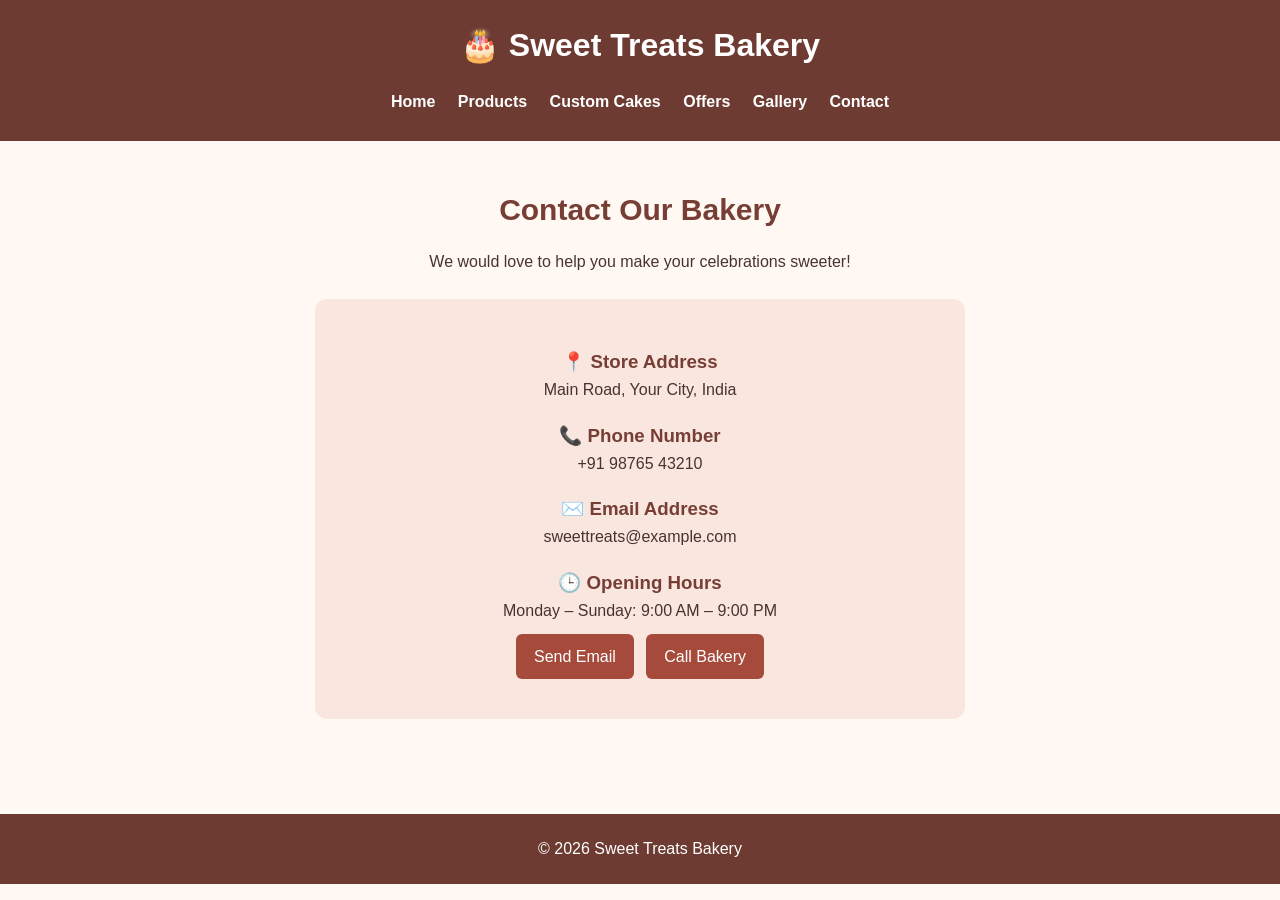
<file: contact.html>
<!DOCTYPE html>
<html lang="en">
<head>
    <meta charset="UTF-8">
    <meta name="viewport" content="width=device-width, initial-scale=1.0">
    <title>Contact Sweet Treats Bakery</title>
    <link rel="stylesheet" href="style.css">
</head>
<body>

<header>
    <h1>🎂 Sweet Treats Bakery</h1>
    <nav>
        <a href="index.html">Home</a>
        <a href="products.html">Products</a>
        <a href="custom-cakes.html">Custom Cakes</a>
        <a href="offers.html">Offers</a>
        <a href="gallery.html">Gallery</a>
        <a href="contact.html">Contact</a>
    </nav>
</header>

<section class="content">
    <h2>Contact Our Bakery</h2>
    <p>We would love to help you make your celebrations sweeter!</p>

    <div class="contact-box">
        <h3>📍 Store Address</h3>
        <p>Main Road, Your City, India</p>

        <h3>📞 Phone Number</h3>
        <p>+91 98765 43210</p>

        <h3>✉️ Email Address</h3>
        <p>sweettreats@example.com</p>

        <h3>🕒 Opening Hours</h3>
        <p>Monday – Sunday: 9:00 AM – 9:00 PM</p>

        <a class="btn" href="mailto:sweettreats@example.com">
            Send Email
        </a>

        <a class="btn" href="tel:+919876543210">
            Call Bakery
        </a>
    </div>
</section>

<footer>
    <p>© 2026 Sweet Treats Bakery</p>
</footer>

</body>
</html>
</file>
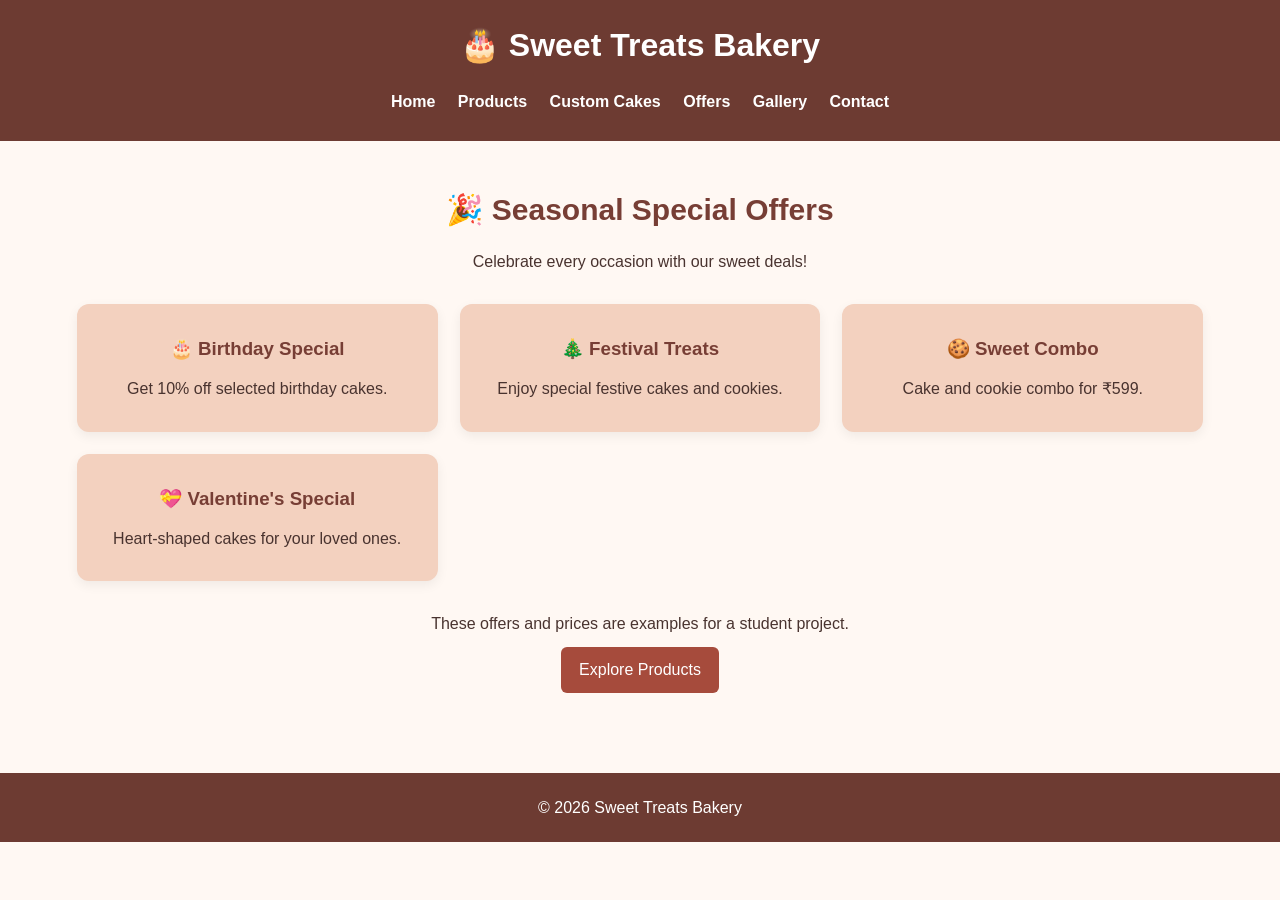
<file: offers.html>
<!DOCTYPE html>
<html lang="en">
<head>
    <meta charset="UTF-8">
    <meta name="viewport" content="width=device-width, initial-scale=1.0">
    <title>Bakery Special Offers</title>
    <link rel="stylesheet" href="style.css">
</head>
<body>

<header>
    <h1>🎂 Sweet Treats Bakery</h1>
    <nav>
        <a href="index.html">Home</a>
        <a href="products.html">Products</a>
        <a href="custom-cakes.html">Custom Cakes</a>
        <a href="offers.html">Offers</a>
        <a href="gallery.html">Gallery</a>
        <a href="contact.html">Contact</a>
    </nav>
</header>

<section class="content">
    <h2>🎉 Seasonal Special Offers</h2>
    <p>Celebrate every occasion with our sweet deals!</p>

    <div class="cards">
        <div class="offer-card">
            <h3>🎂 Birthday Special</h3>
            <p>Get 10% off selected birthday cakes.</p>
        </div>

        <div class="offer-card">
            <h3>🎄 Festival Treats</h3>
            <p>Enjoy special festive cakes and cookies.</p>
        </div>

        <div class="offer-card">
            <h3>🍪 Sweet Combo</h3>
            <p>Cake and cookie combo for ₹599.</p>
        </div>

        <div class="offer-card">
            <h3>💝 Valentine's Special</h3>
            <p>Heart-shaped cakes for your loved ones.</p>
        </div>
    </div>

    <p class="note">These offers and prices are examples for a student project.</p>
    <a href="products.html" class="btn">Explore Products</a>
</section>

<footer>
    <p>© 2026 Sweet Treats Bakery</p>
</footer>

</body>
</html>
</file>
<file: style.css>
/* Basic Setup */
* {
    margin: 0;
    padding: 0;
    box-sizing: border-box;
}

body {
    font-family: Arial, sans-serif;
    background: #fff8f3;
    color: #49332f;
    line-height: 1.6;
}

/* Header and Navigation */
header {
    background: #6d3b32;
    color: white;
    padding: 20px;
    text-align: center;
}

header h1 {
    margin-bottom: 12px;
}

nav a {
    display: inline-block;
    color: white;
    text-decoration: none;
    margin: 6px 9px;
    font-weight: bold;
}

nav a:hover {
    color: #ffd9c2;
}

/* Home Hero */
.hero {
    background: linear-gradient(135deg, #f8d9cf, #fcebdc);
    text-align: center;
    padding: 85px 20px;
}

.hero h2 {
    color: #773e35;
    font-size: 38px;
    margin-bottom: 15px;
}

.hero p {
    margin-bottom: 15px;
}

/* Buttons */
.btn {
    display: inline-block;
    background: #a64b3c;
    color: white;
    text-decoration: none;
    padding: 10px 18px;
    border-radius: 6px;
    margin: 10px 4px;
}

.btn:hover {
    background: #76342a;
}

/* Main Content */
.content {
    padding: 45px 6%;
    text-align: center;
}

.content h2 {
    color: #773e35;
    font-size: 30px;
    margin-bottom: 15px;
}

/* Product Cards */
.cards {
    display: grid;
    grid-template-columns: repeat(3, minmax(0, 1fr));
    gap: 22px;
    margin: 30px 0;
}

.card {
    background: white;
    padding: 15px;
    border-radius: 12px;
    box-shadow: 0 4px 12px #00000015;
    transition: transform 0.3s;
}

.card:hover {
    transform: translateY(-5px);
}

.card img {
    width: 100%;
    height: 200px;
    object-fit: cover;
    border-radius: 8px;
}

.card h3 {
    margin: 10px 0;
}

.price {
    color: #a64b3c;
    font-weight: bold;
    font-size: 20px;
    margin: 8px 0;
}

/* Offer Cards */
.offer-card {
    background: #f3d1bf;
    padding: 30px 20px;
    border-radius: 12px;
    box-shadow: 0 4px 12px #00000010;
}

.offer-card h3 {
    color: #773e35;
    margin-bottom: 12px;
}

/* Gallery */
.gallery {
    display: grid;
    grid-template-columns: repeat(3, minmax(0, 1fr));
    gap: 18px;
    margin-top: 25px;
}

.gallery img {
    width: 100%;
    height: 240px;
    object-fit: cover;
    border-radius: 12px;
    transition: transform 0.3s;
}

.gallery img:hover {
    transform: scale(1.03);
}

/* Contact Details */
.contact-box {
    max-width: 650px;
    margin: 25px auto;
    padding: 30px;
    background: #f9e7df;
    border-radius: 12px;
}

.contact-box h3 {
    color: #773e35;
    margin-top: 18px;
}

/* Footer */
footer {
    background: #6d3b32;
    color: white;
    text-align: center;
    padding: 22px;
    margin-top: 25px;
}

/* Tablet */
@media (max-width: 900px) {
    .cards,
    .gallery {
        grid-template-columns: repeat(2, minmax(0, 1fr));
    }
}

/* Mobile */
@media (max-width: 600px) {
    header h1 {
        font-size: 24px;
    }

    nav a {
        margin: 5px;
        font-size: 14px;
    }

    .hero {
        padding: 55px 15px;
    }

    .hero h2 {
        font-size: 29px;
    }

    .content {
        padding: 30px 5%;
    }

    .cards,
    .gallery {
        grid-template-columns: 1fr;
    }

    .gallery img {
        height: 220px;
    }
}
</file>
